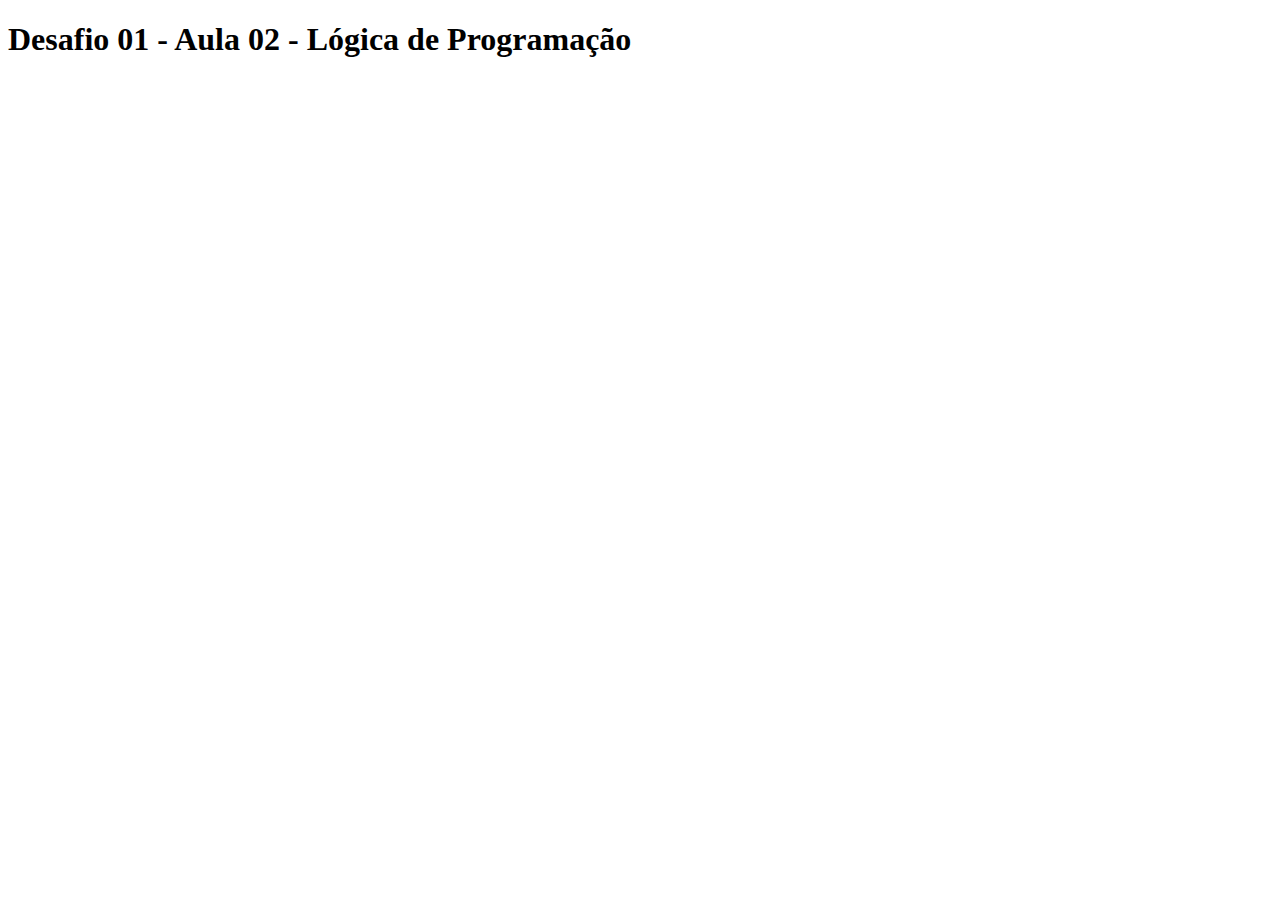
<file: aula02-logica-de-programacao/index.html>
<!DOCTYPE html>
<html lang="pt-BR">
<head>
    <meta charset="UTF-8">
    <meta http-equiv="X-UA-Compatible" content="IE=edge">
    <meta name="viewport" content="width=device-width, initial-scale=1.0">
    <title>Document</title>
</head>
<body>
    <h1>Desafio 01 - Aula 02 - Lógica de Programação</h1>
    <script src="./main.js"></script>
</body>
</html>
</file>
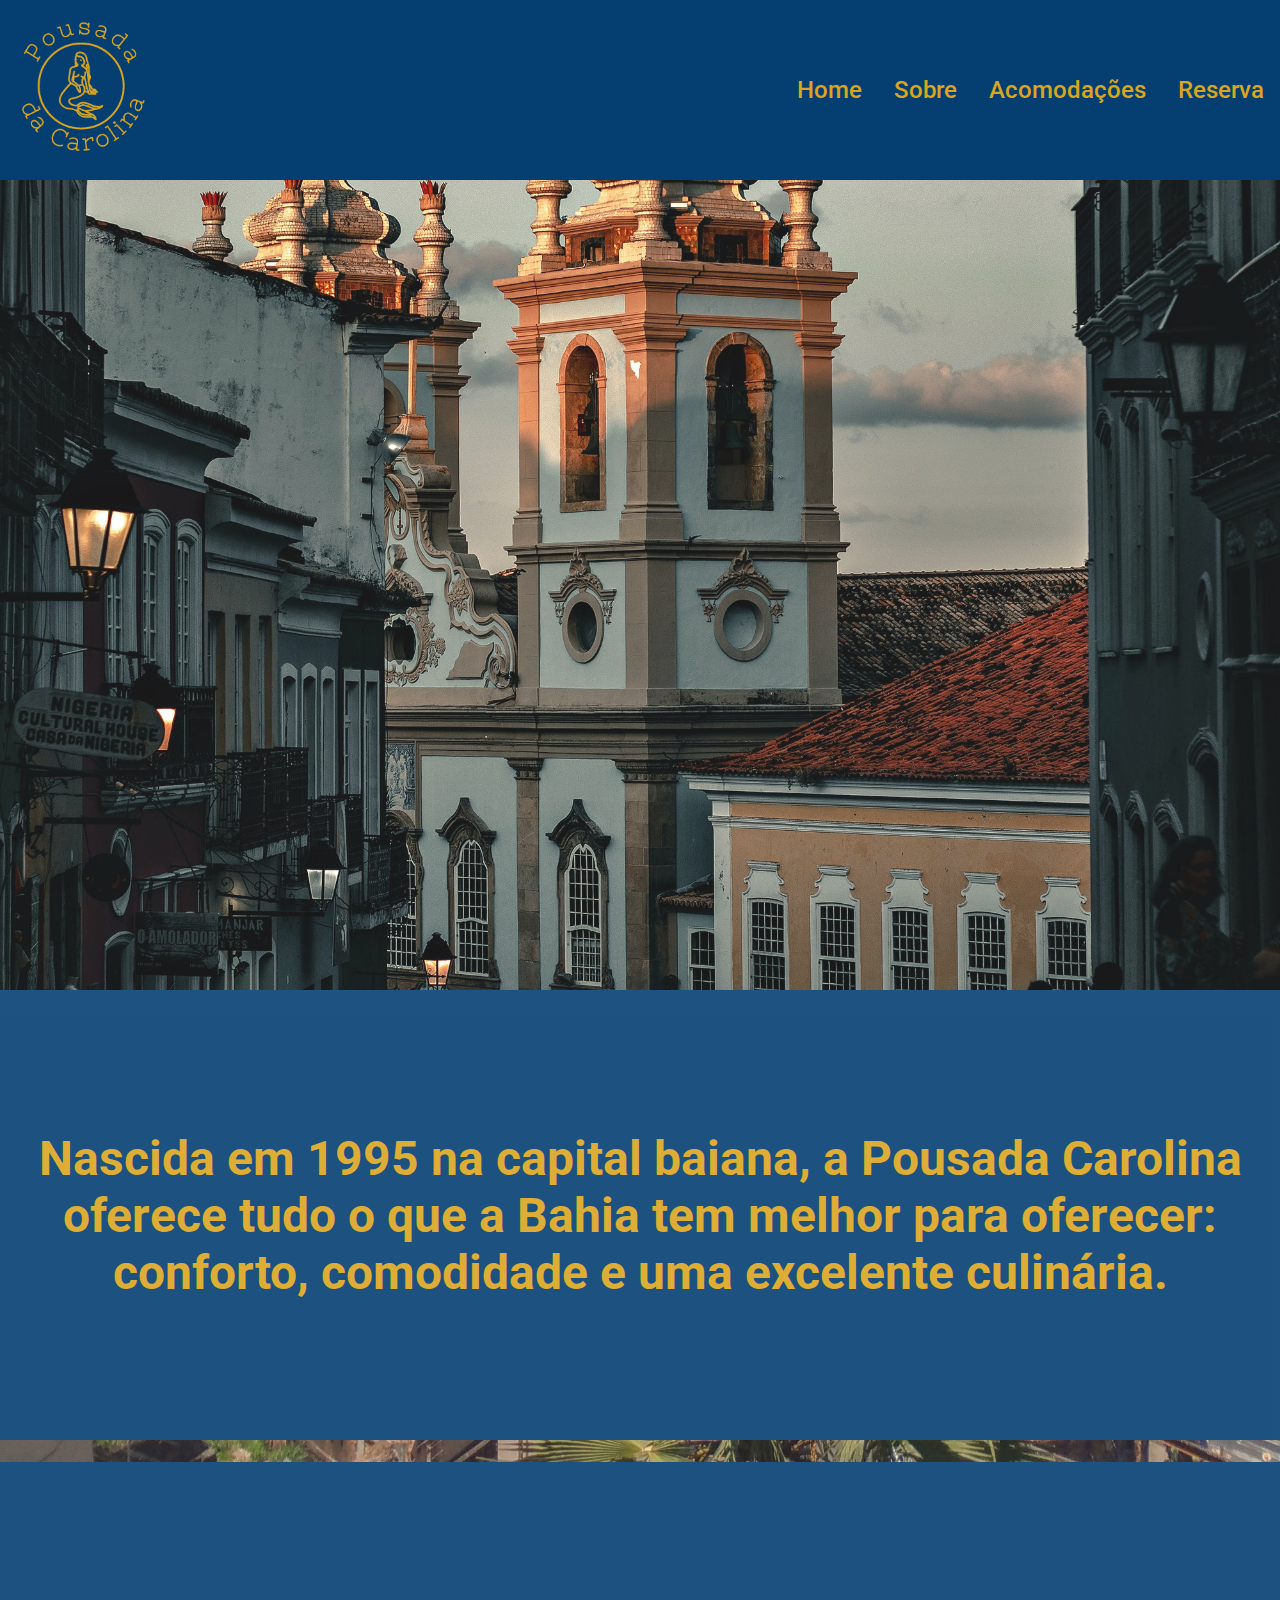
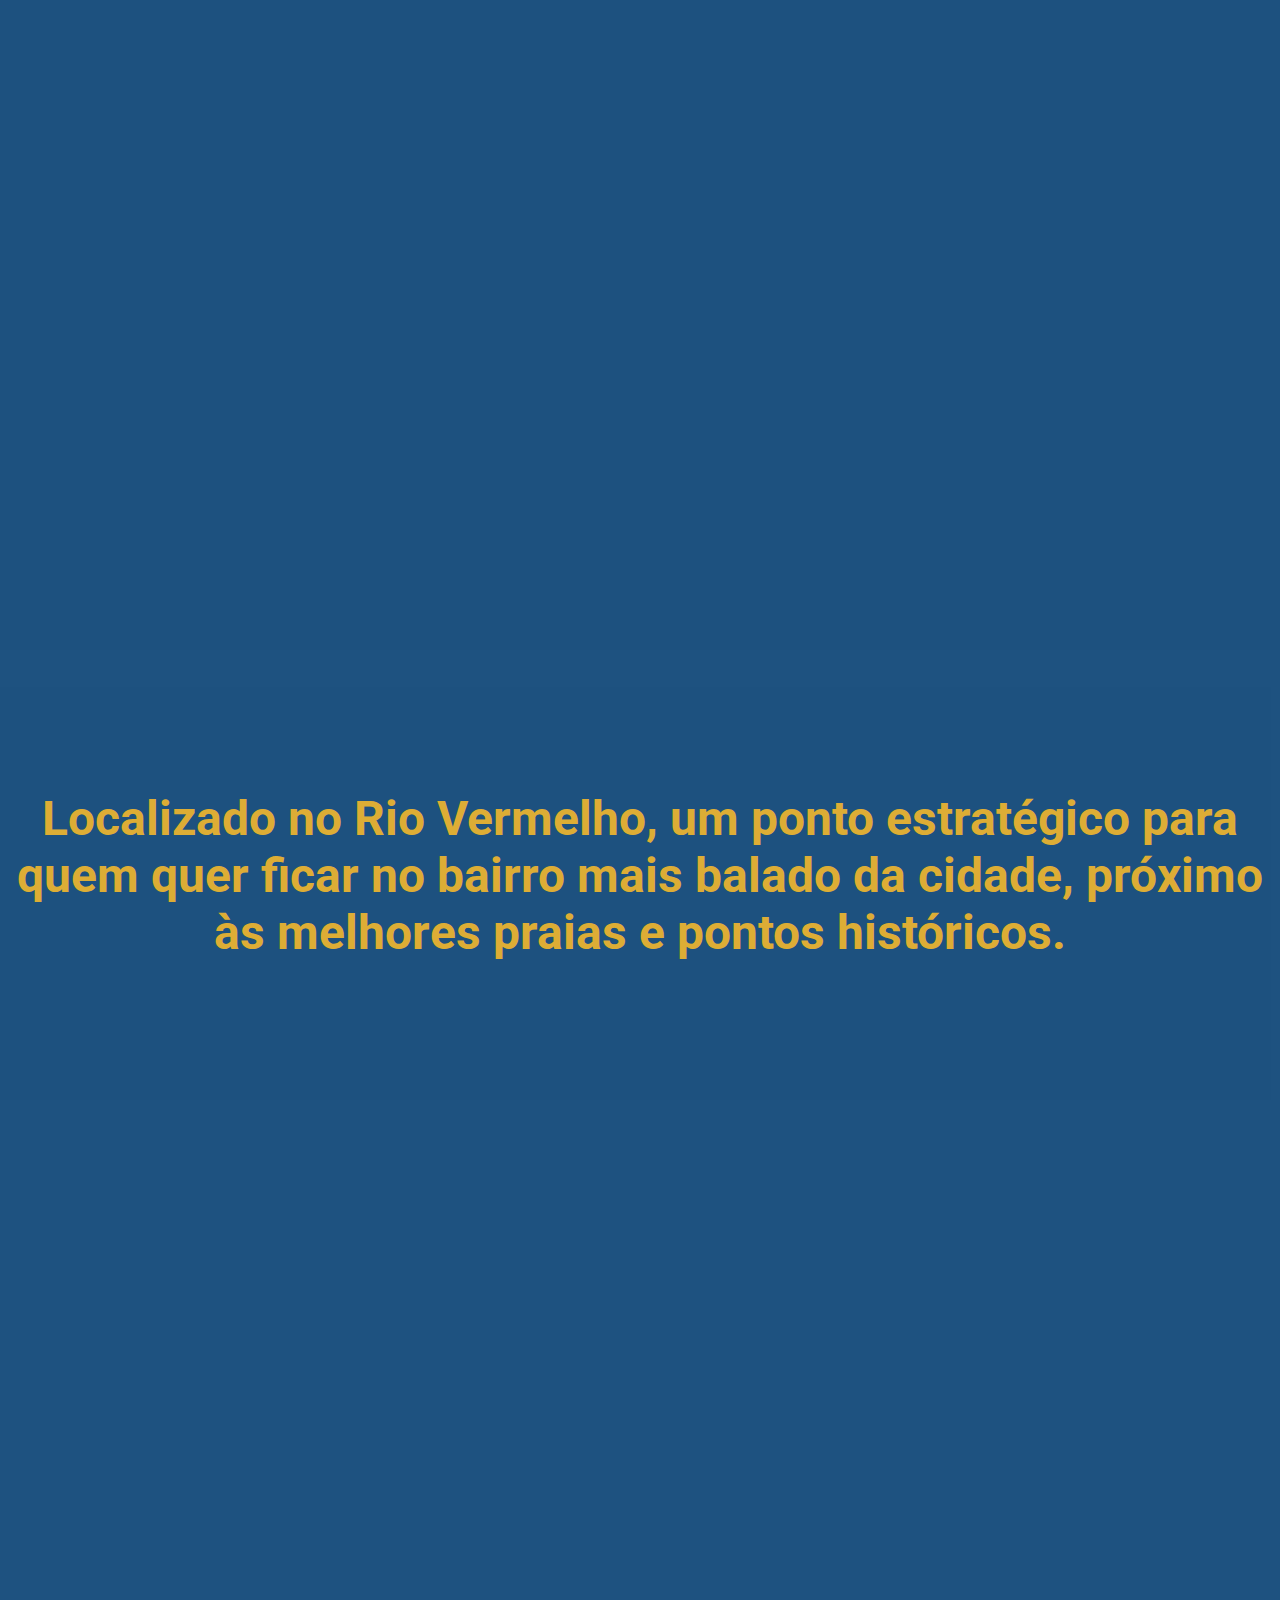
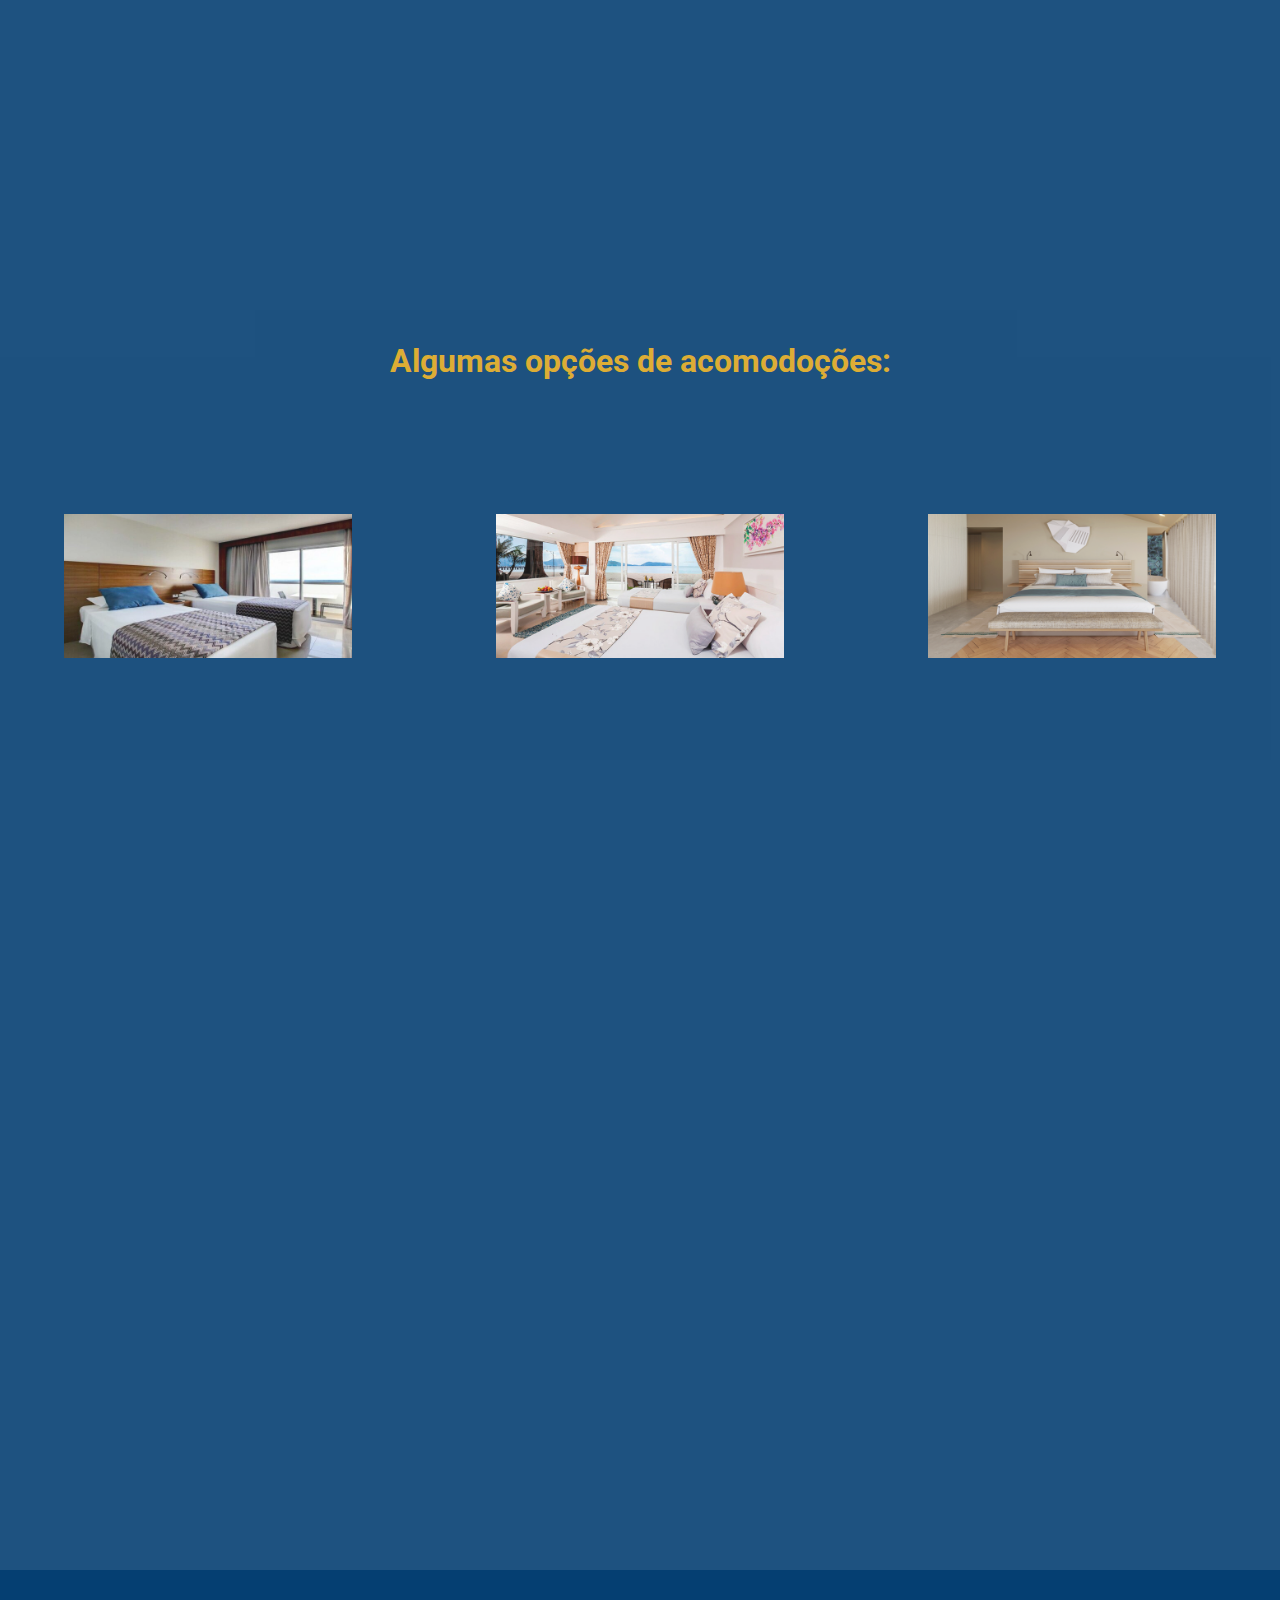
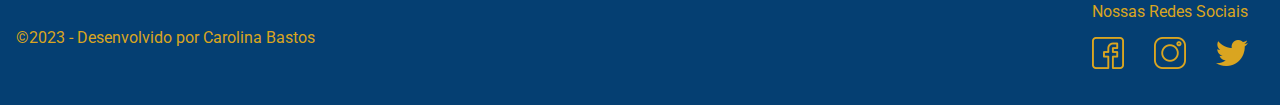
<file: sobre/sobre.html>
<!DOCTYPE html>
<html lang="pt-br">
<head>
    <meta charset="UTF-8">
    <meta http-equiv="X-UA-Compatible" content="IE=edge">
    <meta name="viewport" content="width=device-width, initial-scale=1.0">
    <title>Sobre - Pousada da Carolina</title>
    <link rel="preconnect" href="https://fonts.googleapis.com">
    <link rel="preconnect" href="https://fonts.gstatic.com" crossorigin>
    <link href="https://fonts.googleapis.com/css2?family=Roboto:wght@300;400;500;700&display=swap" rel="stylesheet">
    <link rel="stylesheet" href="./src/css/style.css">
</head>
<body>
    <header class="cabecalho">
        <h1>
            <img src="./src/img/logo.png" alt="logo pousada">
        </h1>
        <nav>
            <ul class="container">
                <li>
                    <a href="#">Home</a>
                </li>
                <li>
                    <a href="#">Sobre</a>
                </li>
                <li>
                    <a href="#">Acomodações</a>
                </li>
                <li>
                    <a href="#">Reserva</a>
                </li>
            </ul>
        </nav>
    </header>
    <main>
        <section></section>
        <section class="texto">
            <p>Nascida em 1995 na capital baiana, a Pousada Carolina oferece tudo o que a Bahia tem melhor para oferecer: conforto, comodidade e uma excelente culinária.</p>
        </section>
        <section></section>
        <section class="texto">
            <p>Localizado no Rio Vermelho, um ponto estratégico para quem quer ficar no bairro mais balado da cidade, próximo às melhores praias e pontos históricos.</p>
        </section>
        <section></section>
        <section class="infos container">
            <h2>Algumas opções de acomodoções:</h2>
            <div class=" acomodacoes">
                <img src="./src/img/quarto_2.jpg" alt="opção quarto 1">
                <img src="./src/img/quarto_3.jpg" alt="opção quarto 2">
                <img src="./src/img/quarto_5.png" alt="opção quarto 3">
            </div>
        </section>
        <section></section>
    </main>
    <footer class="container">
        <p>&copy;2023 - Desenvolvido por Carolina Bastos</p>
        <div class="redes-sociais">
            <p>Nossas Redes Sociais</p>
            <div class="container">
                <a href="http://facebook.com" target="_blank">
                    <img src="./src/img/icones/facebook-dourado-escuro.png" alt="logo facebook">
                </a>
                <a href="http://instagram.com" target="_blank">
                    <img src="./src/img/icones/instagram-dourado-escuro.png" alt="logo instagram">
                </a>
                <a href="http://twitter.com" target="_blank">
                    <img src="./src/img/icones/twitter-dourado-escuro.png" alt="logo twitter">
                </a>
            </div>
        </div>
    </footer>
</body>
</html>
</file>
<file: sobre/src/css/style.css>
@media screen and (max-width: 824px) {
  .acomodacoes {
    flex-direction: column;
    margin: 0 auto;
  }
  .acomodacoes img {
    margin: 1.5rem;
    width: 100%;
  }
  footer {
    flex-direction: column;
  }
}
@media screen and (max-width: 425px) {
  ul {
    flex-direction: column;
  }
  ul li {
    padding: 0;
    margin: 0 0.5rem;
  }
  li a {
    font-size: 1rem;
  }
  .texto p {
    font-size: 2rem;
    margin: 0 1rem;
  }
}
* {
  font-family: "Roboto";
  margin: 0;
  padding: 0;
  box-sizing: border-box;
  color: #daa520;
}

.cabecalho {
  display: flex;
  justify-content: space-between;
  align-items: center;
  background-color: #053f72;
  height: 20vh;
}
.cabecalho img {
  height: 15vh;
  margin: 1rem;
}

.container {
  display: flex;
  justify-content: space-between;
  align-items: center;
}

li {
  padding: 1rem;
  list-style: none;
}

li a {
  color: #daa520;
  text-decoration: none;
  font-weight: 500;
  font-size: 1.5rem;
  transition: 1s;
}

li a:hover {
  text-decoration: underline;
}

section {
  width: 100%;
  height: 50vh;
  background-color: #053f72;
  background-position: center;
  background-repeat: no-repeat;
  background-size: cover;
  background-attachment: fixed;
  opacity: 0.9;
}

section:nth-child(1) {
  background-image: url(../img/bg01.jpg);
  height: 90vh;
}

section:nth-child(3) {
  background-image: url(../img/bg02.jpg);
  height: 90vh;
}

section:nth-child(5) {
  background-image: url(../img/bg03.jpg);
  height: 90vh;
}

section:nth-child(7) {
  background-image: url(../img/bg04.jpg);
  height: 90vh;
}

.texto {
  text-align: center;
  font-size: 3rem;
  font-weight: 700;
  display: table-cell;
  vertical-align: middle;
}

.infos {
  text-align: center;
  flex-direction: column;
}
.infos h2 {
  padding: 2rem;
  font-size: 2rem;
}
.infos .acomodacoes {
  display: flex;
  justify-content: space-between;
  align-items: center;
  width: 90vw;
  margin: auto;
}
.infos img {
  width: 25%;
}

footer {
  height: 15vh;
  background-color: #053f72;
  padding: 1rem;
}

.redes-sociais {
  margin: 1rem;
}
.redes-sociais p {
  padding-bottom: 1rem;
}

/*# sourceMappingURL=style.css.map */
</file>
